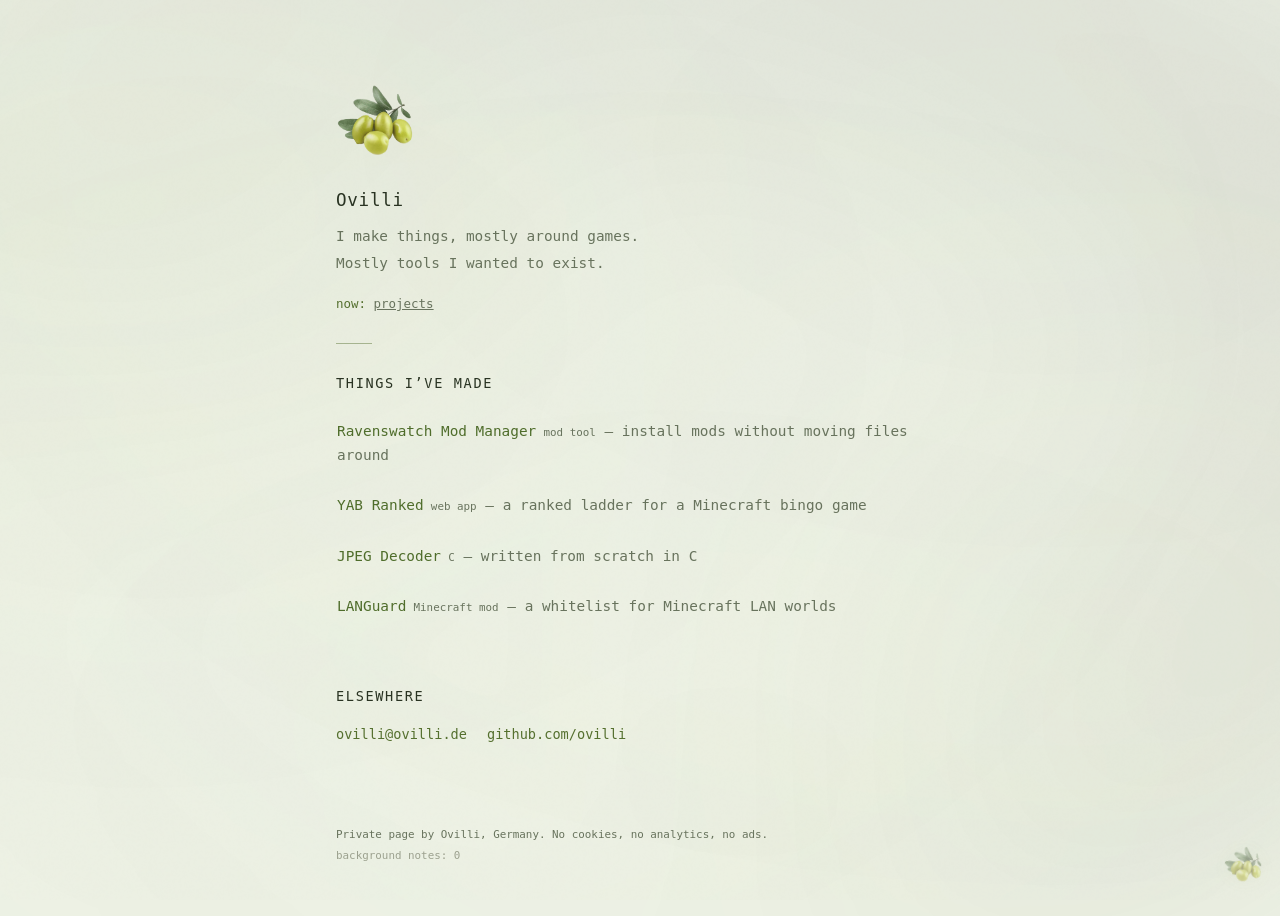
<file: index.html>
<!DOCTYPE html>
<html lang="en">
<head>
    <meta charset="UTF-8">
    <meta name="viewport" content="width=device-width, initial-scale=1.0">
    <title>Ovilli</title>
    <meta name="description" content="Ovilli — a few things I built.">
    <link rel="canonical" href="https://ovilli.de/">
    <meta property="og:title" content="Ovilli">
    <meta property="og:description" content="A few things I built.">
    <meta property="og:type" content="website">
    <meta property="og:url" content="https://ovilli.de">
    <meta name="twitter:card" content="summary_large_image">
    <meta name="theme-color" content="#11130d">
    <meta name="color-scheme" content="dark light">
    <link rel="icon" href="assets/olives-on-white-removebg-preview.png" type="image/png">
    <link rel="stylesheet" href="css/style.css">
</head>
<body>
    <div class="depth-scene" aria-hidden="true">
        <span class="depth-layer depth-far"></span>
        <span class="depth-layer depth-mid"></span>
        <span class="depth-layer depth-near"></span>
    </div>
    <img class="corner-olive" src="assets/olives-on-white-removebg-preview.png" alt="" aria-hidden="true" width="40" height="40">
    <main class="page">
        <header class="intro">
            <button class="mark-button" type="button" aria-label="Leave a note with the olive" aria-describedby="mark-note">
                <span class="mark-note" id="mark-note" aria-live="polite">i was here. <span id="olive-count">0</span></span>
                <img class="mark" src="assets/olives-on-white-removebg-preview.png" alt="Olive branch" width="80" height="80">
            </button>
            <h1>Ovilli</h1>
            <p>I make things, mostly around games.</p>
            <p>Mostly tools I wanted to exist.</p>
            <p class="now"><span>now:</span> <a id="latest-commit" href="#built-title">looking for a recent commit</a></p>
        </header>

        <section aria-labelledby="built-title">
            <h2 id="built-title">Things I’ve made</h2>
            <div class="projects">
                <a class="project" href="https://rsmm.me" aria-label="Ravenswatch Mod Manager — mod tool. Install mods without moving files around."><strong>Ravenswatch Mod Manager</strong><em class="project-type">mod tool</em><span>install mods without moving files around</span></a>
                <a class="project" href="https://github.com/ovilli/yabranked" aria-label="YAB Ranked — web app. A ranked ladder for a Minecraft bingo game."><strong>YAB Ranked</strong><em class="project-type">web app</em><span>a ranked ladder for a Minecraft bingo game</span></a>
                <!-- <a class="project" href="https://ovilli.github.io/Orbit/"><strong>Orbit</strong><span>a Minecraft launcher</span></a> -->
                <a class="project" href="https://github.com/ovilli/DecoderJpeg" aria-label="JPEG Decoder — C. Written from scratch in C."><strong>JPEG Decoder</strong><em class="project-type">C</em><span>written from scratch in C</span></a>
                <a class="project" href="https://github.com/ovilli/LANGuard" aria-label="LANGuard — Minecraft mod. A whitelist for Minecraft LAN worlds."><strong>LANGuard</strong><em class="project-type">Minecraft mod</em><span>a whitelist for Minecraft LAN worlds</span></a>
            </div>
        </section>

        <section class="contact" aria-labelledby="elsewhere-title">
            <h2 id="elsewhere-title">Elsewhere</h2>
            <div class="links">
                <a href="mailto:ovilli@ovilli.de">ovilli@ovilli.de</a>
                <a href="https://github.com/ovilli">github.com/ovilli</a>
            </div>
        </section>

        <footer>
            <p>Private page by Ovilli, Germany. No cookies, no analytics, no ads.</p>
            <p class="ambient-count" aria-live="polite">background notes: <span id="background-count">0</span></p>
        </footer>
    </main>
    <script>
        const latestCommit = document.querySelector('#latest-commit');
        const markButton = document.querySelector('.mark-button');
        const oliveCount = document.querySelector('#olive-count');
        const backgroundCount = document.querySelector('#background-count');
        const oliveCooldown = 3000;
        const backgroundCooldown = oliveCooldown;
        let clicks = 0;
        let backgroundClicks = 0;
        let lastBackgroundNote = 0;

        try {
            clicks = Number.parseInt(localStorage.getItem('ovilli-olive-clicks'), 10) || 0;
            backgroundClicks = Number.parseInt(localStorage.getItem('ovilli-background-clicks'), 10) || 0;
        } catch {
            // Private browsing and strict privacy settings can disable storage.
        }

        oliveCount.textContent = clicks;
        backgroundCount.textContent = backgroundClicks;

        markButton.addEventListener('click', () => {
            if (markButton.disabled) return;

            clicks += 1;
            oliveCount.textContent = clicks;
            try {
                localStorage.setItem('ovilli-olive-clicks', clicks);
            } catch {
                // The interaction still works when storage is unavailable.
            }
            markButton.classList.add('is-noted');
            markButton.classList.add('is-cooling');
            markButton.disabled = true;

            setTimeout(() => {
                markButton.disabled = false;
                markButton.classList.remove('is-cooling');
            }, oliveCooldown);
        });

        const commitRequest = new AbortController();
        const commitTimeout = setTimeout(() => commitRequest.abort(), 6000);

        fetch('https://api.github.com/users/Ovilli/events/public?per_page=100', { signal: commitRequest.signal })
            .then(response => response.ok ? response.json() : Promise.reject())
            .then(events => {
                const push = events.find(event => event.type === 'PushEvent' && event.payload.head);
                if (!push) throw new Error('No recent public commits');

                return fetch(`https://api.github.com/repos/${push.repo.name}/commits/${push.payload.head}`, { signal: commitRequest.signal })
                    .then(response => response.ok ? response.json() : Promise.reject())
                    .then(commit => {
                        latestCommit.href = commit.html_url;
                        const message = commit.commit.message.split('\n')[0];
                        latestCommit.textContent = message;
                        latestCommit.title = message;
                    });
            })
            .catch(() => {
                latestCommit.href = '#built-title';
                latestCommit.textContent = 'projects';
            })
            .finally(() => clearTimeout(commitTimeout));

        const reducedMotion = matchMedia('(prefers-reduced-motion: reduce)').matches;

        if (!reducedMotion) {
            let fluidX = 0;
            let fluidY = 0;
            let fluidRotation = 0;
            let targetFluidX = 0;
            let targetFluidY = 0;
            let targetFluidRotation = 0;

            const chooseFluidPosition = () => {
                targetFluidX = (Math.random() - .5) * 8;
                targetFluidY = (Math.random() - .5) * 6;
                targetFluidRotation = (Math.random() - .5) * 5;
                setTimeout(chooseFluidPosition, 7000 + Math.random() * 7000);
            };

            const driftFluid = () => {
                fluidX += (targetFluidX - fluidX) * .012;
                fluidY += (targetFluidY - fluidY) * .012;
                fluidRotation += (targetFluidRotation - fluidRotation) * .012;
                document.documentElement.style.setProperty('--fluid-x', `${fluidX}%`);
                document.documentElement.style.setProperty('--fluid-y', `${fluidY}%`);
                document.documentElement.style.setProperty('--fluid-rotate', `${fluidRotation}deg`);
                document.documentElement.style.setProperty('--far-x', `${-1 + fluidX * .25}%`);
                document.documentElement.style.setProperty('--far-y', `${2 + fluidY * .2}%`);
                document.documentElement.style.setProperty('--far-r', `${fluidRotation * .25}deg`);
                document.documentElement.style.setProperty('--mid-x', `${2 + fluidX * .6}%`);
                document.documentElement.style.setProperty('--mid-y', `${-2 + fluidY * .55}%`);
                document.documentElement.style.setProperty('--mid-r', `${-3 + fluidRotation * .55}deg`);
                document.documentElement.style.setProperty('--near-x', `${-2 + fluidX}%`);
                document.documentElement.style.setProperty('--near-y', `${1 + fluidY * .9}%`);
                document.documentElement.style.setProperty('--near-r', `${4 + fluidRotation}deg`);
                requestAnimationFrame(driftFluid);
            };

            chooseFluidPosition();
            driftFluid();
        }

        addEventListener('click', event => {
            if (event.target.closest('a, button')) return;

            const now = Date.now();
            if (now - lastBackgroundNote < backgroundCooldown) return;
            lastBackgroundNote = now;

            backgroundClicks += 1;
            backgroundCount.textContent = backgroundClicks;
            try {
                localStorage.setItem('ovilli-background-clicks', backgroundClicks);
            } catch {
                // The counter can remain session-only when storage is unavailable.
            }

            if (reducedMotion) return;

            const pulse = document.createElement('span');
            pulse.className = 'background-pulse';
            pulse.style.setProperty('--pulse-x', `${event.clientX}px`);
            pulse.style.setProperty('--pulse-y', `${event.clientY}px`);
            document.body.append(pulse);
            pulse.addEventListener('animationend', () => pulse.remove(), { once: true });
        });

        if (matchMedia('(hover: hover) and (pointer: fine)').matches && !reducedMotion) {
            let x = 0;
            let y = 0;
            let targetX = 0;
            let targetY = 0;

            addEventListener('pointermove', event => {
                targetX = (event.clientX / innerWidth - .5) * 8;
                targetY = (event.clientY / innerHeight - .5) * 6;
                document.documentElement.style.setProperty('--noise-x', `${event.clientX}px`);
                document.documentElement.style.setProperty('--noise-y', `${event.clientY}px`);
            });

            const followPointer = () => {
                x += (targetX - x) * .045;
                y += (targetY - y) * .045;
                document.documentElement.style.setProperty('--ambient-x', `${x}%`);
                document.documentElement.style.setProperty('--ambient-y', `${y}%`);
                document.documentElement.style.setProperty('--fluid-tilt-x', `${x * .18}deg`);
                document.documentElement.style.setProperty('--fluid-tilt-y', `${y * .18}deg`);
                document.documentElement.style.setProperty('--light-x', `${50 + x * 2}%`);
                document.documentElement.style.setProperty('--light-y', `${40 + y * 2}%`);
                requestAnimationFrame(followPointer);
            };

            followPointer();
        }
    </script>
</body>
</html>
</file>
<file: css/style.css>
:root {
    color-scheme: dark light;
    --ambient-x: 0%;
    --ambient-y: 0%;
    --fluid-x: 0%;
    --fluid-y: 0%;
    --fluid-rotate: 0deg;
    --fluid-tilt-x: 0deg;
    --fluid-tilt-y: 0deg;
    --light-x: 50%;
    --light-y: 40%;
    --noise-x: 50%;
    --noise-y: 50%;
    --far-x: -1%; --far-y: 2%; --far-r: 0deg;
    --mid-x: 2%; --mid-y: -2%; --mid-r: -3deg;
    --near-x: -2%; --near-y: 1%; --near-r: 4deg;
    --bg: #11130d;
    --text: #c4c9b6;
    --muted: #828773;
    --olive: #a6b46f;
    --mono: ui-monospace, SFMono-Regular, "SF Mono", Menlo, Consolas, "DejaVu Sans Mono", monospace;
}

* { box-sizing: border-box; }

body {
    position: relative;
    isolation: isolate;
    min-width: 320px;
    margin: 0;
    overflow-x: hidden;
    color: var(--text);
    background: var(--bg);
    font-family: var(--mono);
    font-size: 15px;
    line-height: 1.65;
}

body::before {
    position: fixed;
    z-index: -1;
    inset: 0;
    content: "";
    pointer-events: none;
    opacity: .07;
    background-image: url("data:image/svg+xml,%3Csvg viewBox='0 0 180 180' xmlns='http://www.w3.org/2000/svg'%3E%3Cfilter id='n'%3E%3CfeTurbulence type='fractalNoise' baseFrequency='.9' numOctaves='3' stitchTiles='stitch'/%3E%3C/filter%3E%3Crect width='100%25' height='100%25' filter='url(%23n)' opacity='.45'/%3E%3C/svg%3E");
    mix-blend-mode: soft-light;
}

body::after {
    position: fixed;
    z-index: -1;
    inset: -18%;
    content: "";
    pointer-events: none;
    border-radius: 37% 63% 58% 42% / 45% 36% 64% 55%;
    background:
        radial-gradient(ellipse 40% 34% at 23% 30%, rgba(150, 166, 83, .09), transparent 78%),
        radial-gradient(ellipse 36% 42% at 78% 68%, rgba(100, 122, 62, .09), transparent 80%);
    filter: blur(110px);
    box-shadow: inset 12rem -8rem 12rem rgba(170, 190, 102, .035), inset -16rem 10rem 16rem rgba(0, 0, 0, .18);
    transform: perspective(900px) translate3d(calc(var(--fluid-x) + var(--ambient-x) * .35), calc(var(--fluid-y) + var(--ambient-y) * .35), 0) rotateX(var(--fluid-tilt-y)) rotateY(var(--fluid-tilt-x)) rotate(var(--fluid-rotate)) scale(1.035);
}

.depth-scene {
    position: fixed;
    z-index: -1;
    inset: 0;
    overflow: hidden;
    pointer-events: none;
    perspective: 900px;
}

.depth-layer {
    position: absolute;
    inset: -24%;
    display: block;
    border-radius: 43% 57% 62% 38% / 54% 38% 62% 46%;
    transform-style: preserve-3d;
    will-change: transform;
}

.depth-far {
    opacity: .3;
    background: radial-gradient(ellipse 68% 52% at 72% 25%, rgba(86, 107, 51, .16), transparent 76%);
    filter: blur(140px);
    transform: translate3d(var(--far-x), var(--far-y), -80px) rotate(var(--far-r)) scale(1.12);
}

.depth-mid {
    opacity: .34;
    background: radial-gradient(ellipse 66% 58% at 25% 42%, rgba(132, 151, 72, .12), transparent 76%);
    filter: blur(110px);
    transform: translate3d(var(--mid-x), var(--mid-y), -35px) rotate(var(--mid-r)) scale(1.1);
}

.depth-near {
    opacity: .26;
    background: radial-gradient(ellipse 72% 54% at 58% 70%, rgba(175, 191, 102, .1), transparent 78%);
    filter: blur(85px) drop-shadow(0 2rem 2rem rgba(0, 0, 0, .16));
    transform: translate3d(var(--near-x), var(--near-y), 0) rotate(var(--near-r)) scale(1.07);
}

.background-pulse {
    position: fixed;
    z-index: 0;
    top: var(--pulse-y);
    left: var(--pulse-x);
    width: 4rem;
    height: 4rem;
    pointer-events: none;
    background: url("../assets/olives-on-white-removebg-preview.png") center / contain no-repeat;
    filter: drop-shadow(0 0 .7rem rgba(166, 180, 111, .35));
    animation: olive-ripple 1.7s cubic-bezier(.18, .7, .25, 1) forwards;
}

.corner-olive {
    position: fixed;
    z-index: 1;
    right: max(1rem, env(safe-area-inset-right));
    bottom: max(1rem, env(safe-area-inset-bottom));
    width: 2.5rem;
    height: 2.5rem;
    opacity: .42;
    pointer-events: none;
    filter: drop-shadow(0 0 .6rem rgba(166, 180, 111, .16));
    transform: rotate(10deg);
}

@keyframes olive-ripple {
    0% { opacity: 0; transform: translate(-50%, -50%) rotate(-10deg) scale(.15); }
    18% { opacity: .4; }
    55% { opacity: .17; transform: translate(-50%, -50%) rotate(8deg) scale(3.2); }
    100% { opacity: 0; transform: translate(-50%, -50%) rotate(13deg) scale(7); }
}

.page {
    position: relative;
    z-index: 1;
    width: min(100% - 2.5rem, 38rem);
    margin: 0 auto;
    padding: 5rem 0 3rem;
}

.intro { margin-bottom: 1.75rem; animation: page-in .7s ease-out both; }
.intro + section { animation: page-in .7s .12s ease-out both; }
.contact { animation: page-in .7s .22s ease-out both; }
footer { animation: page-in .7s .32s ease-out both; }

@keyframes page-in {
    from { opacity: 0; transform: translateY(.65rem); }
    to { opacity: 1; transform: translateY(0); }
}

.mark-button {
    position: relative;
    display: block;
    width: 5rem;
    height: 5rem;
    margin: 0 0 1.6rem;
    padding: 0;
    border: 0;
    background: transparent;
    cursor: pointer;
    -webkit-tap-highlight-color: transparent;
}

.mark {
    display: block;
    width: 5rem;
    height: 5rem;
    opacity: .88;
    transition: transform .35s ease, opacity .25s ease;
}

.mark-button:not(:disabled):hover .mark { opacity: 1; transform: rotate(-5deg) scale(1.05); }
.mark-button:focus-visible { outline: 1px solid var(--olive); outline-offset: 4px; }
.mark-button:disabled { cursor: default; }
.mark-button.is-cooling .mark { opacity: .55; transform: scale(.94); }

.mark-note {
    position: absolute;
    bottom: calc(100% + .35rem);
    left: 50%;
    width: max-content;
    color: var(--olive);
    font-family: var(--mono);
    font-size: .65rem;
    opacity: 0;
    pointer-events: none;
    transform: translate(-50%, .25rem);
    transition: opacity .3s ease, transform .3s ease;
}

.mark-button.is-noted .mark-note {
    opacity: .9;
    transform: translate(-50%, 0);
}

h1, h2, p { margin-top: 0; }

h1 {
    margin-bottom: .65rem;
    color: var(--text);
    font-size: 1.1rem;
    font-weight: 500;
    letter-spacing: .04em;
}

.intro p {
    margin-bottom: .2rem;
    color: var(--muted);
    font-size: .9rem;
}

.intro .now {
    margin-top: 1.15rem;
    margin-bottom: 0;
    max-width: 32rem;
    overflow: hidden;
    text-overflow: ellipsis;
    white-space: nowrap;
    font-size: .78rem;
}

.now span { color: var(--olive); }
.now a { color: inherit; }
.now a:hover { color: var(--text); }

section {
    position: relative;
}

section + section { margin-top: 3.5rem; }

.intro + section::before {
    display: block;
    width: 2.25rem;
    height: 1px;
    margin-bottom: 1.75rem;
    content: "";
    background: var(--olive);
    opacity: .45;
}

h2 {
    margin-bottom: 1rem;
    color: var(--text);
    font-size: .85rem;
    font-weight: 400;
    letter-spacing: .12em;
    text-transform: uppercase;
}

.projects { display: grid; gap: .45rem; }

.project {
    display: block;
    padding: .55rem 0;
    border: 1px solid transparent;
    border-radius: .2rem;
    color: #bdcb82;
    font-size: .9rem;
    text-decoration: none;
    transition: background-color .2s ease, border-color .2s ease, color .2s ease, transform .2s ease;
}

.project strong {
    font-weight: 400;
    background: linear-gradient(currentColor, currentColor) 0 100% / 0 1px no-repeat;
    transition: background-size .2s ease;
}
.project:hover strong, .project:focus-visible strong { background-size: 100% 1px; }
.project-type {
    margin-left: .45rem;
    color: var(--muted);
    font-size: .68rem;
    font-style: normal;
    white-space: nowrap;
    transition: color .2s ease, transform .2s ease;
}
.project:hover .project-type, .project:focus-visible .project-type { color: var(--olive); transform: translateX(.12rem); }
.project span { color: var(--muted); }
.project span::before { content: " — "; }
.project:hover { border-color: rgba(166, 180, 111, .22); background: rgba(166, 180, 111, .06); color: #d5e2a5; transform: translateX(.15rem); }
.project:focus-visible { border-color: var(--olive); background: rgba(166, 180, 111, .1); color: #d5e2a5; outline: 2px solid rgba(166, 180, 111, .42); outline-offset: 2px; }
.links a:hover { color: #d5e2a5; }
.links a:focus-visible, footer a:focus-visible { outline: 1px solid var(--olive); outline-offset: 3px; }

.links { display: flex; flex-wrap: wrap; gap: 1.25rem; }
.links a {
    color: var(--olive);
    font-size: .85rem;
    text-decoration: none;
    transition: color .2s ease, transform .2s ease;
}
.links a:hover { transform: translateX(.16rem); }

footer {
    margin-top: 5rem;
    color: var(--muted);
    font-size: .68rem;
}

footer p { margin: .2rem 0; }
.ambient-count { color: rgba(130, 135, 115, .75); }
footer a { color: inherit; }
footer a:hover { color: var(--olive); }

@media (max-width: 520px) {
    body { font-size: 14px; }
    .page {
        width: min(100% - 2rem, 38rem);
        padding-top: max(2.75rem, env(safe-area-inset-top));
        padding-bottom: max(2.5rem, env(safe-area-inset-bottom));
    }
    .mark-button { width: 4.25rem; height: 4.25rem; margin-bottom: 1.35rem; }
    .mark { width: 4.25rem; height: 4.25rem; }
    .intro { margin-bottom: 1.5rem; }
    section + section { margin-top: 3rem; }
    .intro + section::before { margin-bottom: 1.5rem; }
    h2 { margin-bottom: .9rem; font-size: .78rem; }
    .projects { gap: .55rem; }
    .project { padding: .55rem 0; line-height: 1.7; }
    .project-type { margin-left: .35rem; font-size: .63rem; }
    .project span::before { content: ", "; }
    .links { gap: .5rem 1.25rem; }
    .links a { padding: .35rem 0; }
    .intro .now { max-width: 100%; }
    footer { margin-top: 4rem; }
}

@media (prefers-reduced-motion: reduce) {
    *, *::before, *::after {
        animation-duration: .01ms !important;
        animation-iteration-count: 1 !important;
        scroll-behavior: auto !important;
        transition-duration: .01ms !important;
    }
}

@media (prefers-color-scheme: light) {
    :root {
        --bg: #edf1e5;
        --text: #293322;
        --muted: #68735d;
        --olive: #55702f;
    }

    body {
        background: var(--bg);
    }

    body::before {
        opacity: .028;
        mix-blend-mode: multiply;
    }

    body::after {
        opacity: .42;
        background:
            radial-gradient(ellipse 40% 34% at 23% 30%, rgba(112, 139, 57, .13), transparent 78%),
            radial-gradient(ellipse 36% 42% at 78% 68%, rgba(133, 153, 77, .12), transparent 80%);
    }

    .depth-far { opacity: .1; }
    .depth-mid { opacity: .12; }
    .depth-near { opacity: .09; }
    .project { color: #4f6d2b; }
    .project:hover, .project:focus-visible { color: #395520; background: rgba(85, 112, 47, .08); }
    .project:hover .project-type, .project:focus-visible .project-type { color: #55702f; }
    .links a { color: #55702f; }
    .links a:hover { color: #395520; }
    .background-pulse { filter: drop-shadow(0 0 .7rem rgba(85, 112, 47, .28)); }
}
</file>
